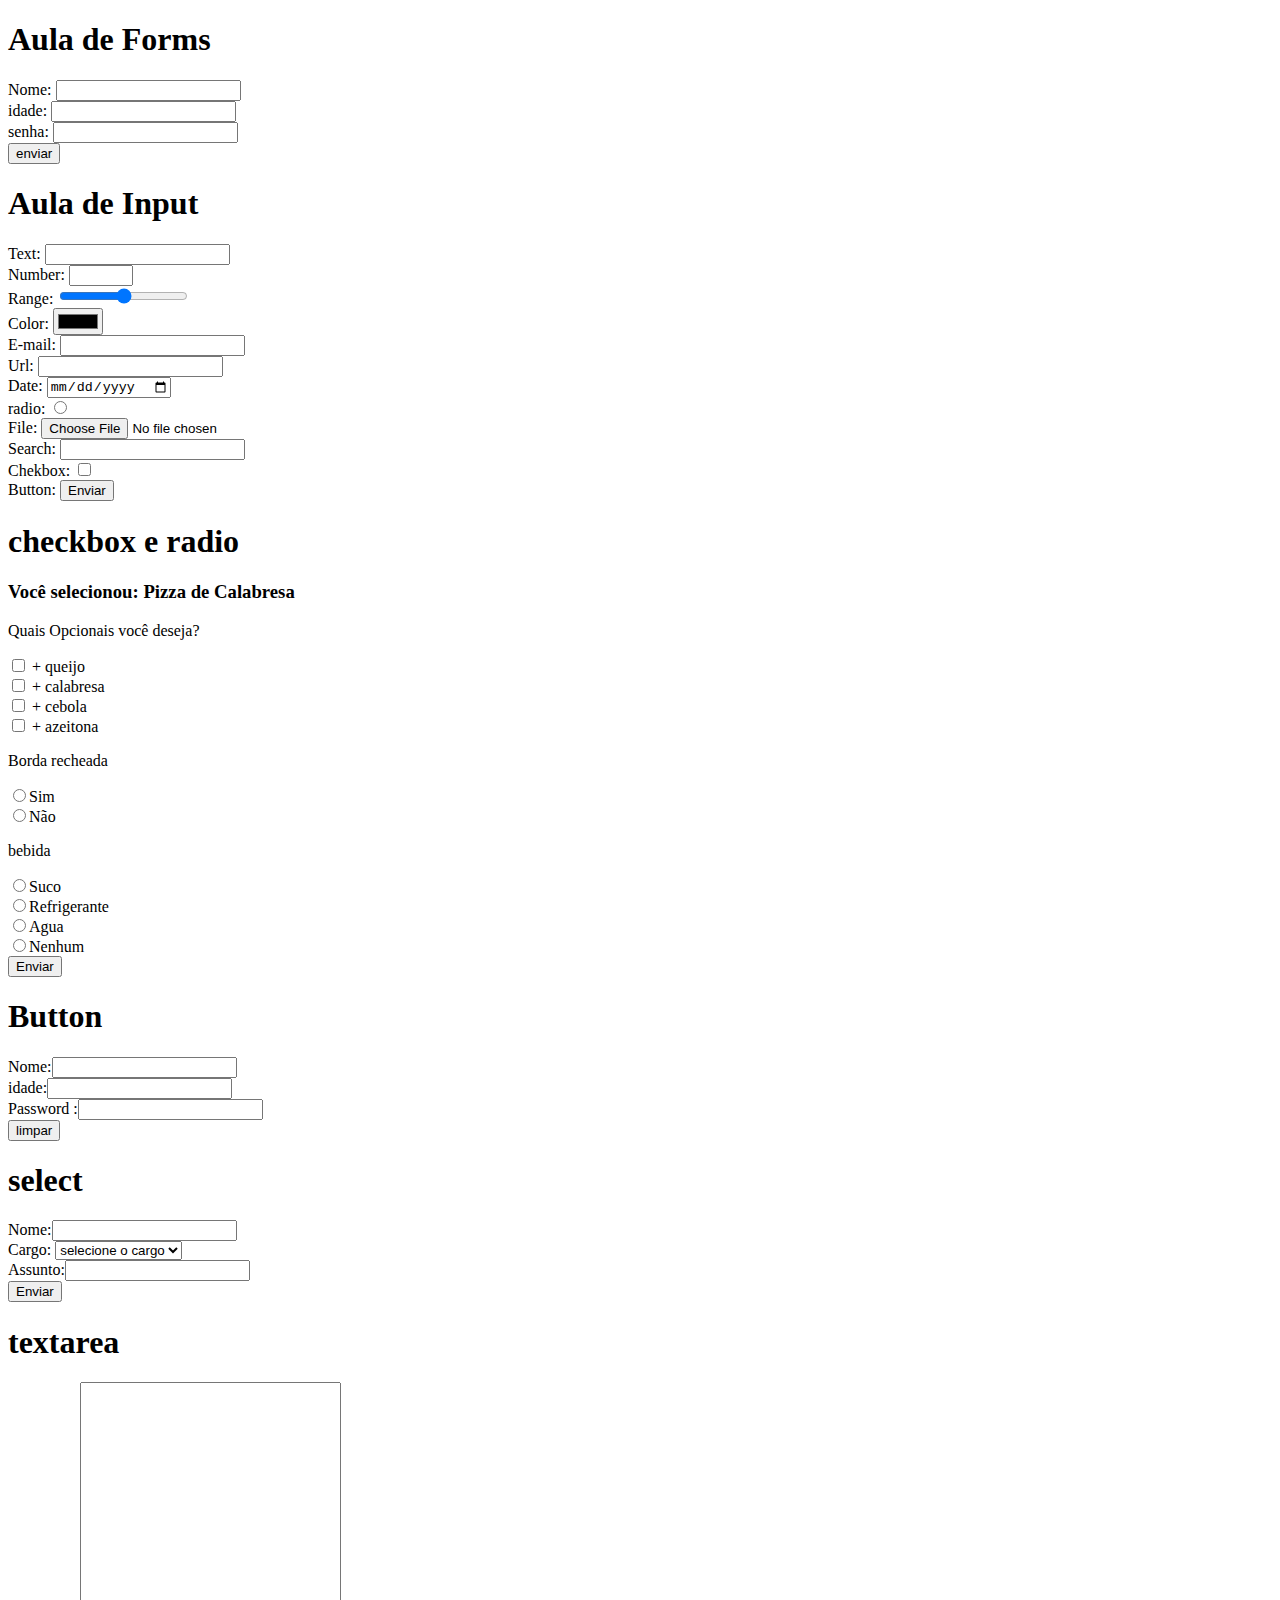
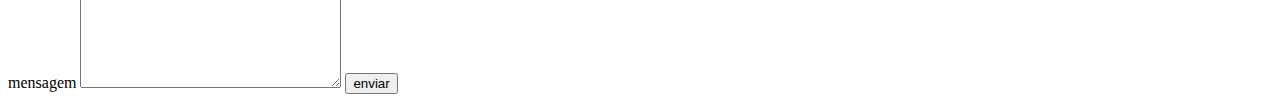
<file: index.html>
<!DOCTYPE html>
<html lang="en">
<head>
    <meta charset="UTF-8">
    <meta name="viewport" content="width=device-width, initial-scale=1.0">
    <title>Formulario de cadastro</title>
</head>
<body>
    <section class="Forms">
        <h1>Aula de Forms</h1>

        <form name="signup" onsubmit="alert('enviei o Formulario')" method="post" action="#">
            Nome: <input type="text" name="name" /><br>
            idade: <input type="number" name="age" /><br>
            senha: <input type="password" name="password" /><br>
            <button type="submit">enviar</button>
        </form>
    </section>
    
    <section class="input">
        <h1>Aula de Input</h1>

        <form>
            <label for="">Text: </label><input type="text" /><br>
            <label>Number: </label><input type="number" min="0" max="100" /><br>
            <label>Range: </label><input type="range" /><br> 
            <label>Color: </label><input type="color" /><br> 
            <label>E-mail: </label><input type="email" /><br> 
            <label>Url: </label><input type="url" /><br> 
            <label>Date: </label><input type="date" /><br> 
            <label>radio: </label><input type="radio" /><br> 
            <label>File: </label><input type="file" /><br> 
            <label>Search: </label><input type="search" /><br> 
            <label>Chekbox: </label><input type="checkbox" /><br> 
            <label>Button: </label><input type="button" value="Enviar" /><br> 
        </form>

    </section>

    <section class="radio">
        <h1>checkbox e radio</h1>

        <form method="get">
            <h3>Você selecionou: Pizza de Calabresa</h3>
            <p>Quais Opcionais você deseja?</p>
            <input type="checkbox" name="opcional[]" value="queijo"> + queijo <br>
            <input type="checkbox" name="opcional[]" value="calabresa"> + calabresa <br>
            <input type="checkbox" name="opcional[]" value="cebola"> + cebola <br>
            <input type="checkbox" name="opcional[]" value="azeitona"> + azeitona <br>
            
            <p>Borda recheada</p>
            <input type="radio" name="borda" value="sim">Sim <br>
            <input type="radio" name="borda" value="nao">Não <br>
            
            <p>bebida</p>
            <input type="radio" name="bebida" value="suco">Suco <br>
            <input type="radio" name="bebida" value="refrigerante">Refrigerante <br>
            <input type="radio" name="bebida" value="agua">Agua <br>
            <input type="radio" name="bebida" value="nenhum">Nenhum <br>

            <button type="submit">Enviar</button>
        </form>
    </section>

    <section class="button">
        <h1>Button</h1>

        <form method="get">
            <label>Nome:</label><input type="text" name=""><br>
            <label>idade:</label><input type="number" name="age"><br>
            <label>Password :</label><input type="password" name="password"><br>
            
            <button type="reset">limpar</button>
        </form>
    </section>

    <section class="select">
        <h1>select</h1>

        <form onsubmit="" method="get">
            <label>Nome:</label><input type="text" name="name"><br>
            <label>Cargo: </label>
            <select name="role">
                <option value="">selecione o cargo</option>
                <option value="administrativo">administrativo</option>
                <option value="gerente">gerente</option>
                <option value="">selecione o cargo</option>
                <option value="">selecione o cargo</option>
            </select><br>
            <label>Assunto:</label><input type="text" name="subject"><br>
            <button type="submit">Enviar</button>
        </form>
    </section>

    <section class="textarea">
        <h1>textarea</h1>

        <label>mensagem</label>
        <textarea rows="20" cols="30" name="" id=""></textarea>
        <button type="submit">enviar</button>
    </section>
</body>
</html>
</file>
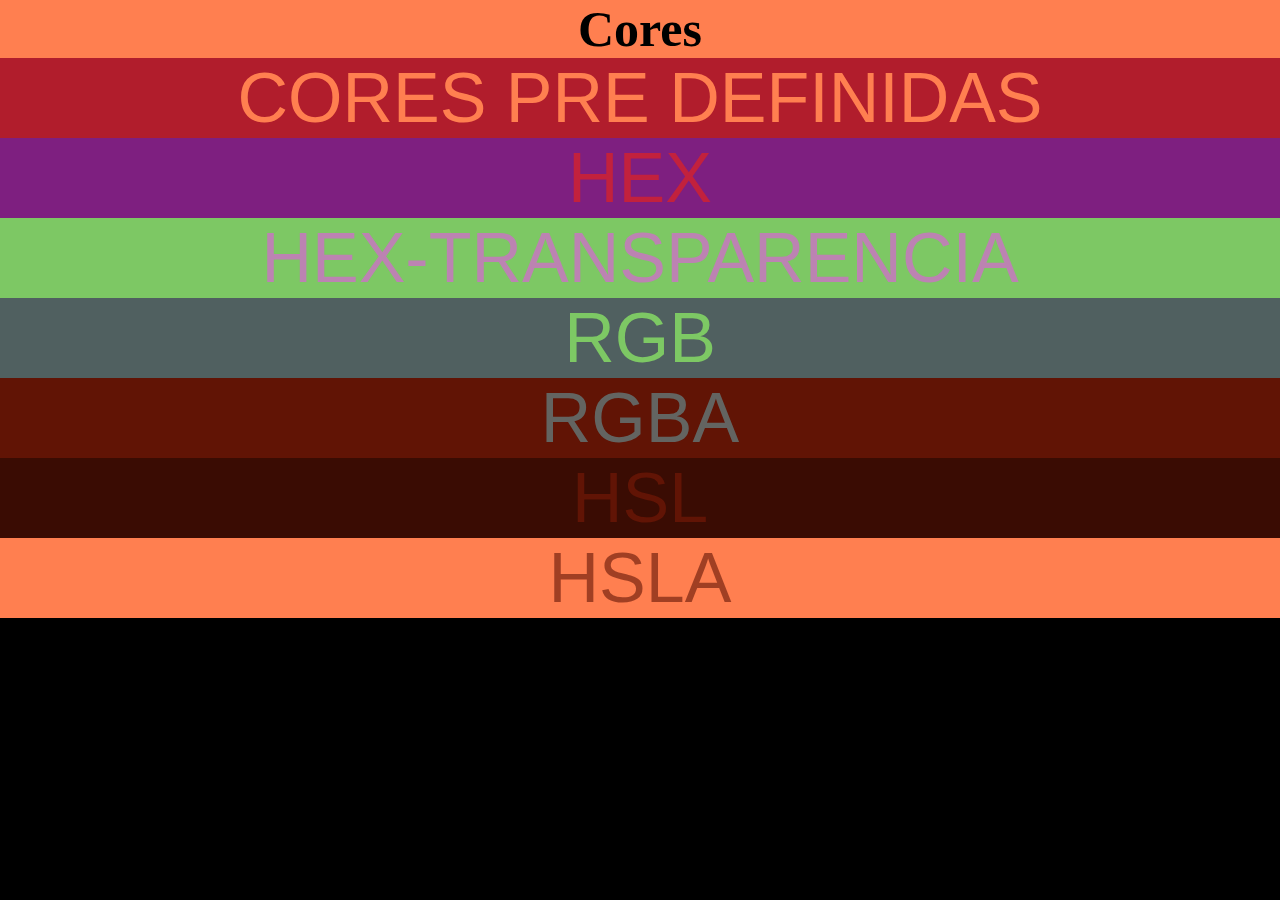
<file: Conceito-css/index.html>
<!DOCTYPE html>
<html lang="en">
<head>
    <meta charset="UTF-8">
    <meta name="viewport" content="width=device-width, initial-scale=1.0">
    <title>Document</title>
    <link rel="stylesheet" href="style.css">
</head>
<body>
    <h1>Cores</h1>
    <li id="cores">cores pre definidas</li>
    <li id="hex">Hex</li>
    <li id="hex-transparencia">hex-transparencia</li>
    <li id="rgb">Rgb</li>
    <li id="rgba">rgba</li>
    <li id="hsl">hsl</li>
    <li id="hsla">hsla</li>
</body>
</html>
</file>
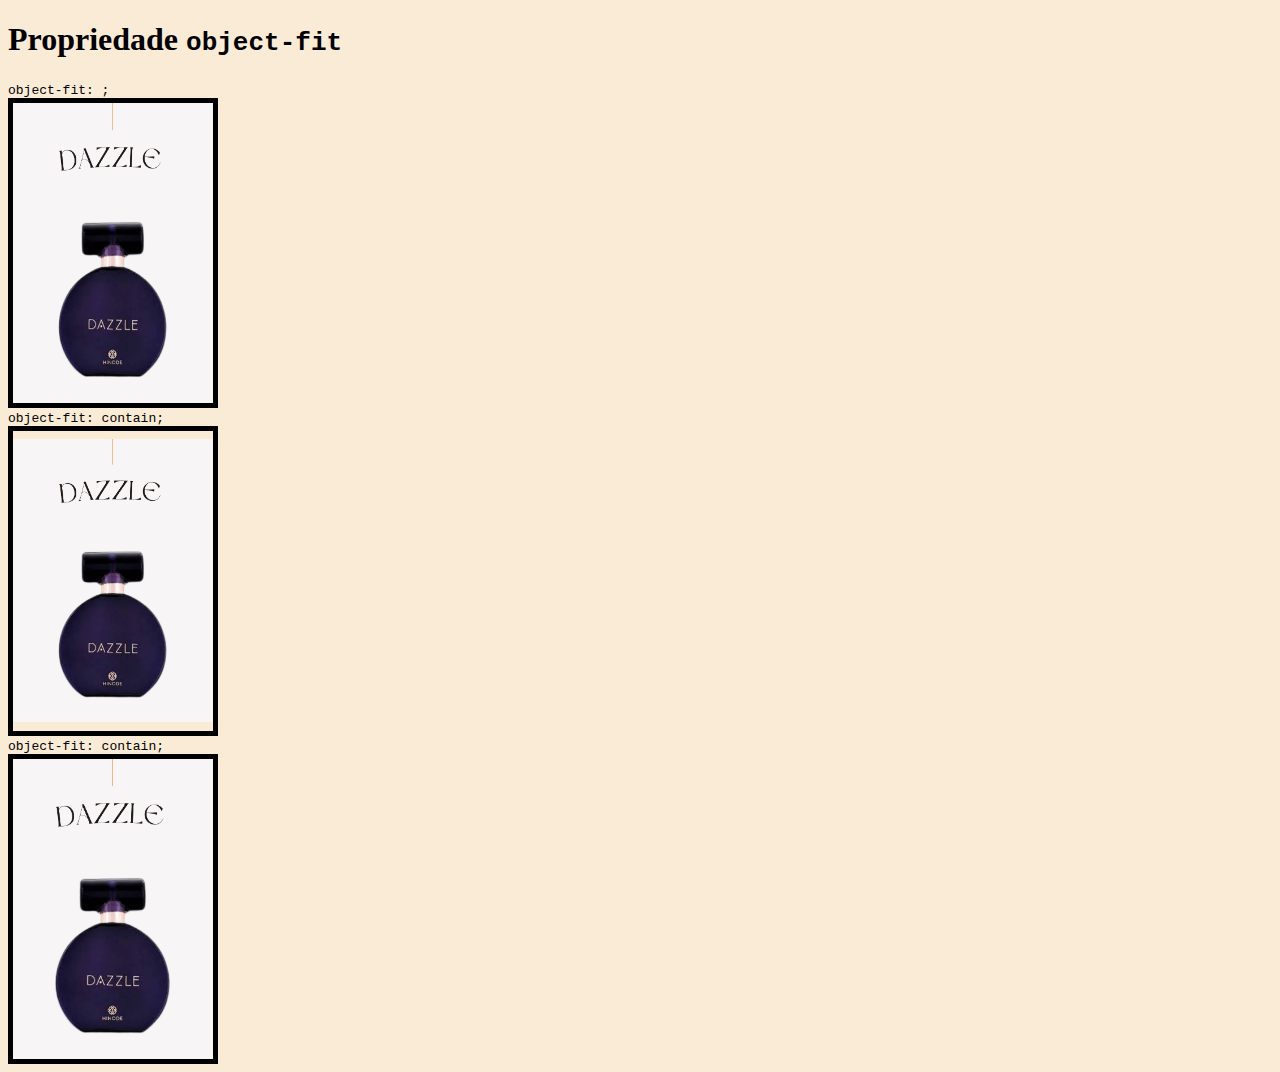
<file: estilizacoesBasicas/index.html>
<!DOCTYPE html>
<html lang="en">
<head>
    <meta charset="UTF-8">
    <meta name="viewport" content="width=device-width, initial-scale=1.0">
    <title>Document</title>
    <link rel="stylesheet" href="./style.css">
</head>
<body>
    <h1>Propriedade <code>object-fit</code></h1>

    <code>object-fit: ;</code>
    <div>
        <img src="./dazzle-fucsia.jpg" alt="">
    </div>

    <code>object-fit: contain;</code>
    <div>
        <img id="contain" src="./dazzle-fucsia.jpg" alt="">
    </div>
    
    <code>object-fit: contain;</code>
    <div>
        <img id="cover" src="./dazzle-fucsia.jpg" alt="">
    </div>
</body>
</html>
</file>
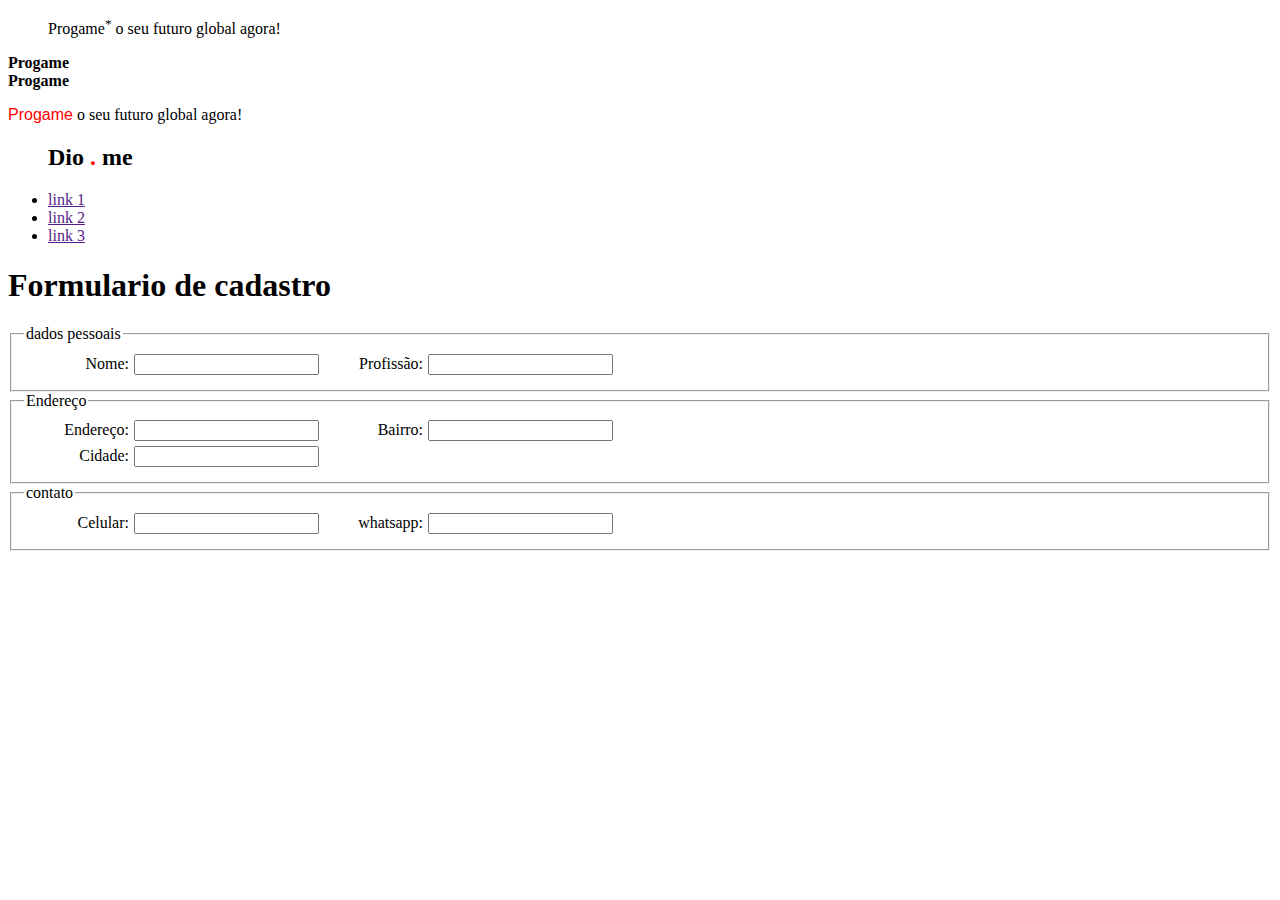
<file: formatação/index.html>
<!DOCTYPE html>
<html lang="en">

<head>
    <meta charset="UTF-8">
    <meta name="viewport" content="width=device-width, initial-scale=1.0">
    <title>Trilha front end</title>

    <style>
        .row {
            margin: 5px;
        }

        label {
            width: 100px;
            text-align: right;
            display: inline-block;
            padding-right: 5px;
        }
    </style>
</head>

<body>
    <blockquote>
        Progame<sup>*</sup> o seu futuro global agora!
    </blockquote>

    <b>Progame</b> <br>

    <strong>Progame</strong> <br>

    <p>
        <font color="red" face="Arial">Progame</font> o seu futuro global agora!
    </p>

    <div id="menu">
        <div class="links">
            <ul>
                <h2>
                    Dio<span>
                        <font color="red">.</font>
                    </span>me
                </h2>
                <li class="link"><a href="">link 1</a></li>
                <li class="link"><a href="">link 2</a></li>
                <li class="link"> <a href="">link 3</a></li>
            </ul>
        </div>
    </div>


    <form>
        <h1>Formulario de cadastro</h1>
        <fieldset>
            <legend>dados pessoais</legend>
            <div class="row">
                <label>Nome:</label><input type="text">
                <label>Profissão:</label><input type="text">
            </div>
        </fieldset>
        <fieldset>
            <legend>Endereço</legend>
            <div class="row">
                <label>Endereço:</label><input type="text">
                <label>Bairro:</label><input type="text">
            </div>
            <div class="row">
                <label>Cidade:</label><input type="text">
            </div>
        </fieldset>
        <fieldset>
            <legend>contato</legend>
            <div class="row">
                <label>Celular:</label><input type="text">
                <label>whatsapp:</label><input type="text">
            </fieldset>
        </div>
    </form>

    <iframe src="https://www.dio.me/" frameborder="0"></iframe>
</body>

</html>
</file>
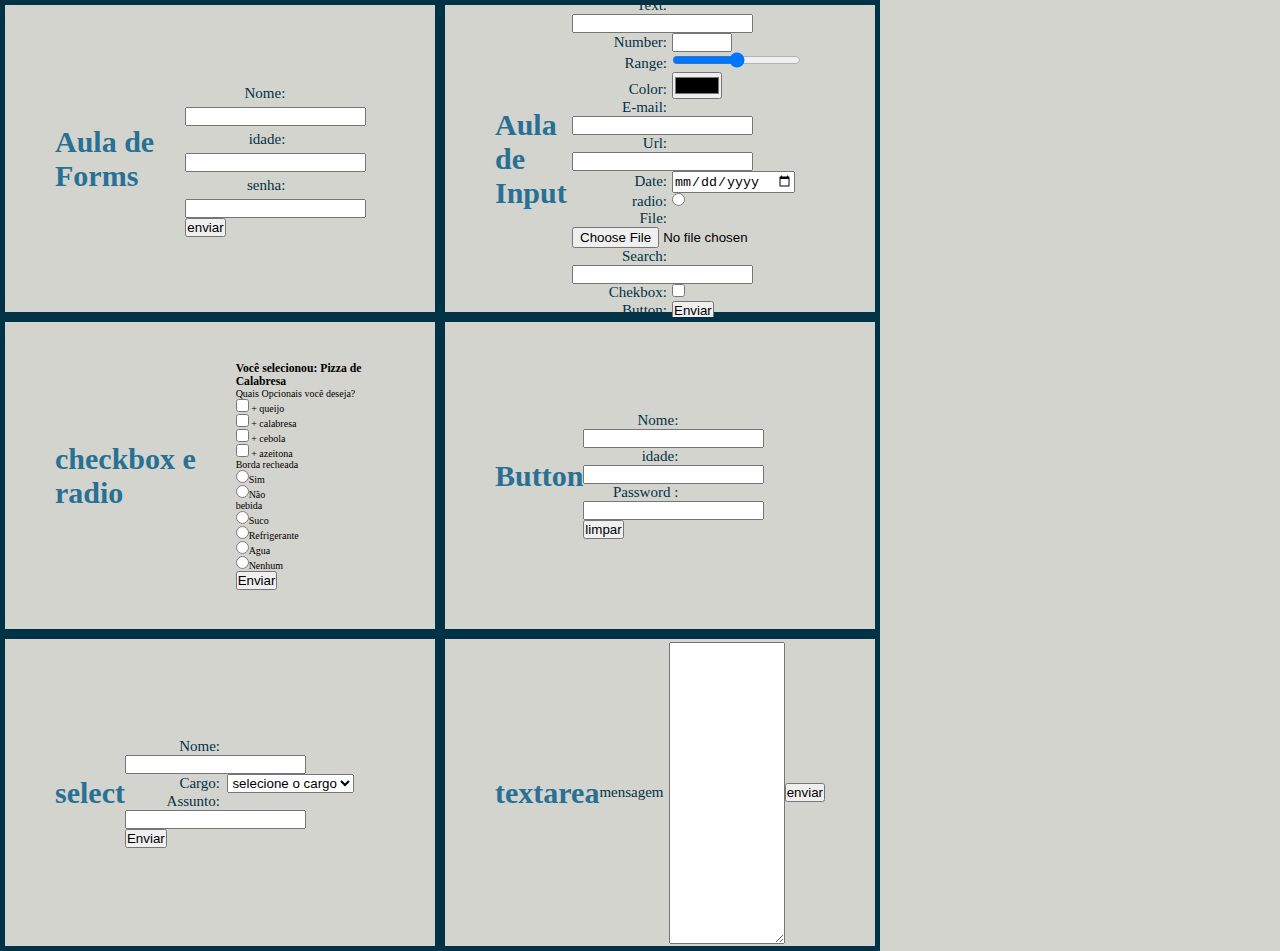
<file: forms/index.html>
<!DOCTYPE html>
<html lang="en">

<head>
    <meta charset="UTF-8">
    <meta name="viewport" content="width=device-width, initial-scale=1.0">
    <title>Formulario de cadastro</title>
    <link rel="stylesheet" href="./style.css">

    <!-- fonts -->
    <link rel="preconnect" href="https://fonts.googleapis.com">
    <link rel="preconnect" href="https://fonts.gstatic.com" crossorigin>
    <link
        href="https://fonts.googleapis.com/css2?family=Edu+AU+VIC+WA+NT+Guides:wght@400..700&family=Gowun+Batang:wght@400;700&display=swap"
        rel="stylesheet">
</head>

<body>
    <section class="Forms">
        <h1>Aula de Forms</h1>

        <form name="signup" onsubmit="alert('enviei o Formulario')" method="post" action="#">
            <label class="row">Nome:</label><input type="text" name="name" /><br>
            <label class="row">idade:</label><input type="number" name="age" /><br>
            <label class="row">senha:</label><input type="password" name="password" /><br>
            <button type="submit">enviar</button>
        </form>
    </section>

    <section class="input">
        <h1>Aula de Input</h1>

        <form>
            <label for="">Text: </label><input type="text" /><br>
            <label>Number: </label><input type="number" min="0" max="100" /><br>
            <label>Range: </label><input type="range" /><br>
            <label>Color: </label><input type="color" /><br>
            <label>E-mail: </label><input type="email" /><br>
            <label>Url: </label><input type="url" /><br>
            <label>Date: </label><input type="date" /><br>
            <label>radio: </label><input type="radio" /><br>
            <label>File: </label><input type="file" /><br>
            <label>Search: </label><input type="search" /><br>
            <label>Chekbox: </label><input type="checkbox" /><br>
            <label>Button: </label><input type="button" value="Enviar" /><br>
        </form>

    </section>

    <section class="radio">
        <h1>checkbox e radio</h1>

        <form method="get">
            <h3>Você selecionou: Pizza de Calabresa</h3>
            <p>Quais Opcionais você deseja?</p>
            <input type="checkbox" name="opcional[]" value="queijo"> + queijo <br>
            <input type="checkbox" name="opcional[]" value="calabresa"> + calabresa <br>
            <input type="checkbox" name="opcional[]" value="cebola"> + cebola <br>
            <input type="checkbox" name="opcional[]" value="azeitona"> + azeitona <br>

            <p>Borda recheada</p>
            <input type="radio" name="borda" value="sim">Sim <br>
            <input type="radio" name="borda" value="nao">Não <br>

            <p>bebida</p>
            <input type="radio" name="bebida" value="suco">Suco <br>
            <input type="radio" name="bebida" value="refrigerante">Refrigerante <br>
            <input type="radio" name="bebida" value="agua">Agua <br>
            <input type="radio" name="bebida" value="nenhum">Nenhum <br>

            <button type="submit">Enviar</button>
        </form>
    </section>

    <section class="button">
        <h1>Button</h1>

        <form method="get">
            <label>Nome:</label><input type="text" name=""><br>
            <label>idade:</label><input type="number" name="age"><br>
            <label>Password :</label><input type="password" name="password"><br>

            <button type="reset">limpar</button>
        </form>
    </section>

    <section class="select">
        <h1>select</h1>

        <form onsubmit="" method="get">
            <label>Nome:</label><input type="text" name="name"><br>
            <label>Cargo: </label>
            <select name="role">
                <option value="">selecione o cargo</option>
                <option value="administrativo">administrativo</option>
                <option value="gerente">gerente</option>
                <option value="">selecione o cargo</option>
                <option value="">selecione o cargo</option>
            </select><br>
            <label>Assunto:</label><input type="text" name="subject"><br>
            <button type="submit">Enviar</button>
        </form>
    </section>

    <section class="textarea">
        <h1>textarea</h1>

        <label>mensagem</label>
        <textarea rows="20" cols="30" name="" id=""></textarea>
        <button type="submit">enviar</button>
    </section>
</body>

</html>
</file>
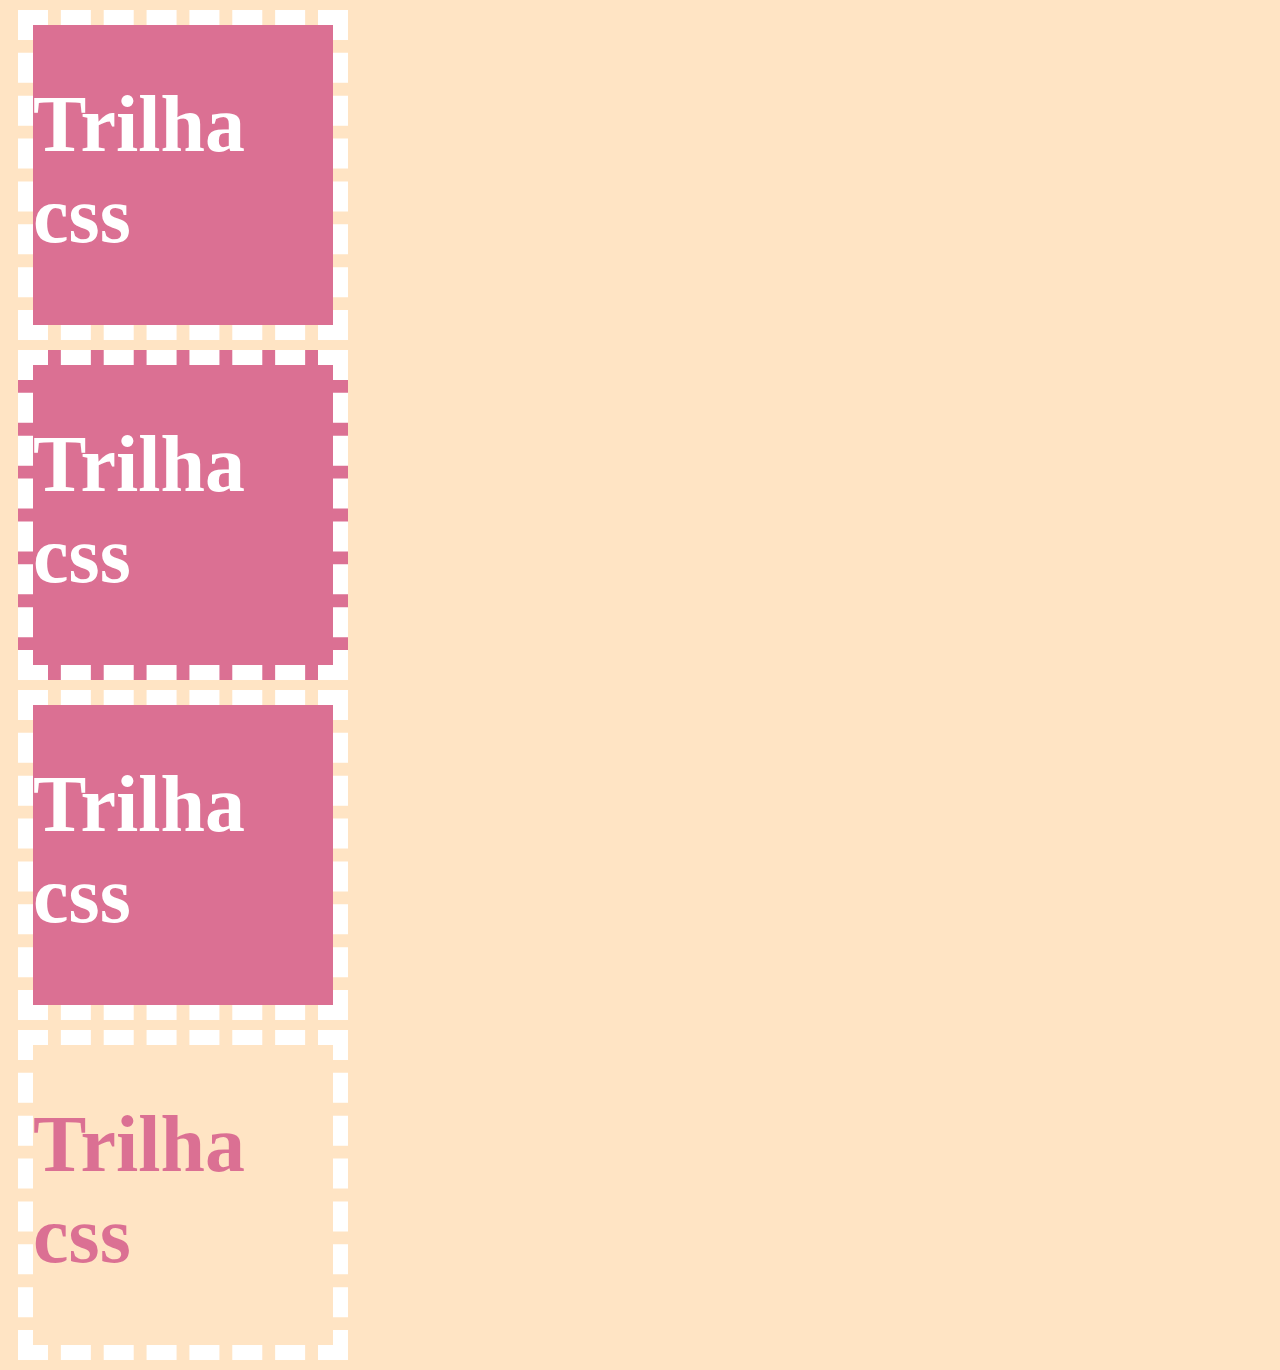
<file: estilizacoesBasicas/backgroundClip.html>
<!DOCTYPE html>
<html lang="en">
<head>
    <meta charset="UTF-8">
    <meta name="viewport" content="width=device-width, initial-scale=1.0">
    <title>Document</title>
    <style>
        body {
            background-color: bisque;
        }
        div{
            margin: 10px;
            background-color: palevioletred;
            width: 300px;
            height: 300px;
            border: 15px dashed white;
            font-size: 40px;
            font-weight: 900;
            color: white;
        }
        #padding-box {
            background-clip: padding-box;
        }
        #border-box {
            background-clip: border-box;
        }
        #content-box {
            background-clip: content-box;
        }
        #text {
            /* -webkit-background-clip: text; */
            color: transparent;
            background-clip: text;
        }
    </style>
</head>
<body>
    <div id="padding-box">
        <h1>Trilha css</h1>
    </div>
    <div id="border-box">
        <h1>Trilha css</h1>
    </div>
    <div id="content-box">
        <h1>Trilha css</h1>
    </div>
    <div id="text">
        <h1>Trilha css</h1>
    </div>
</body>
</html>
</file>
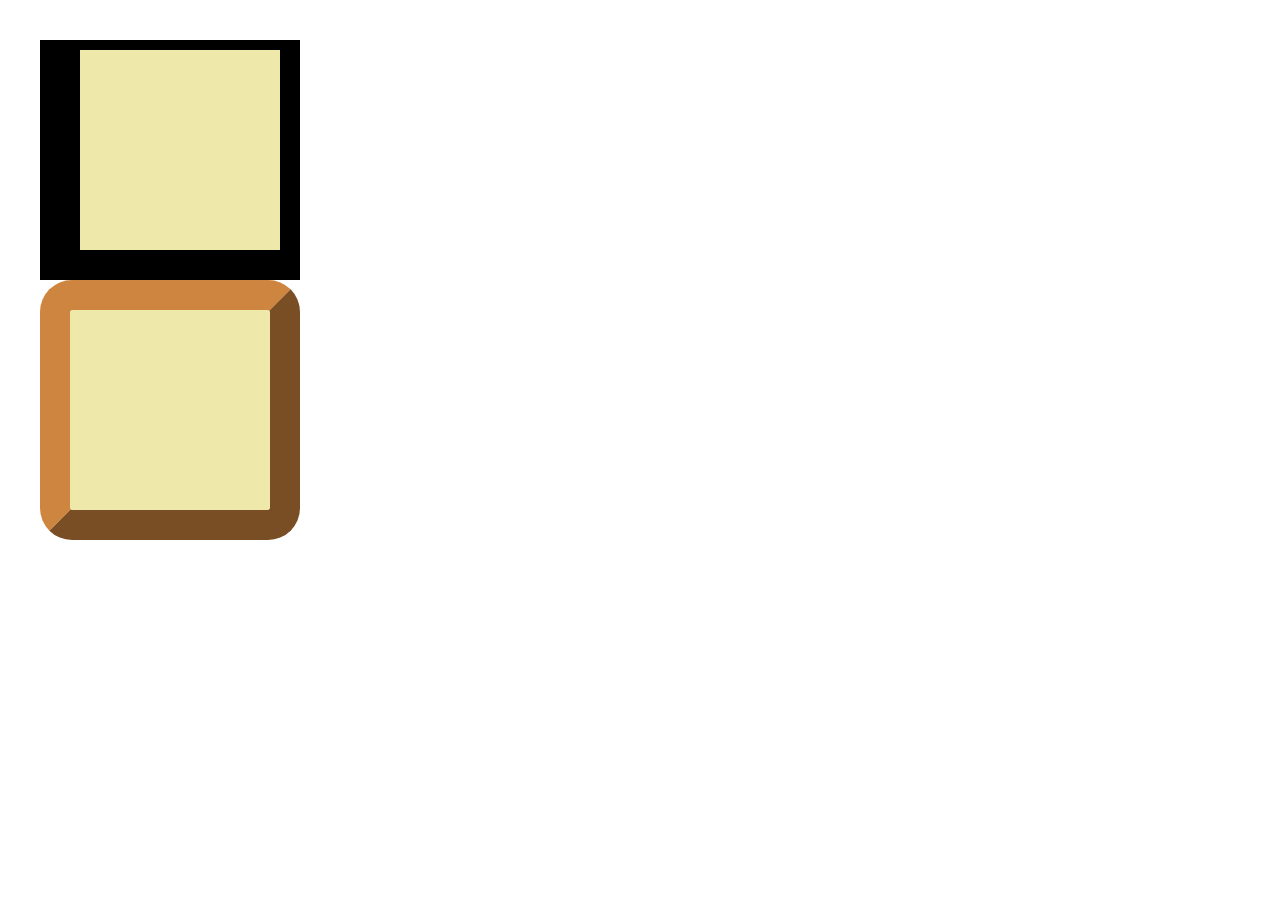
<file: estilizacoesBasicas/borda.html>
<!DOCTYPE html>
<html lang="en">
<head>
    <meta charset="UTF-8">
    <meta name="viewport" content="width=device-width, initial-scale=1.0">
    <title>Document</title>
    <style>
        body {
            margin: 40px
        }
        .exemplo {
            background-color: palegoldenrod;
            width: 200px;
            height: 200px;
            border-style: solid;
            border-width: 10px 20px 30px 40px;
        }
        .exemplo.estilo {
            border: 30px outset peru;
            border-radius: 2rem;
        }
    </style>
</head>
<body>
    <div class="exemplo">
    </div>
    <div class=" exemplo estilo">
    </div>
</body>
</html>
</file>
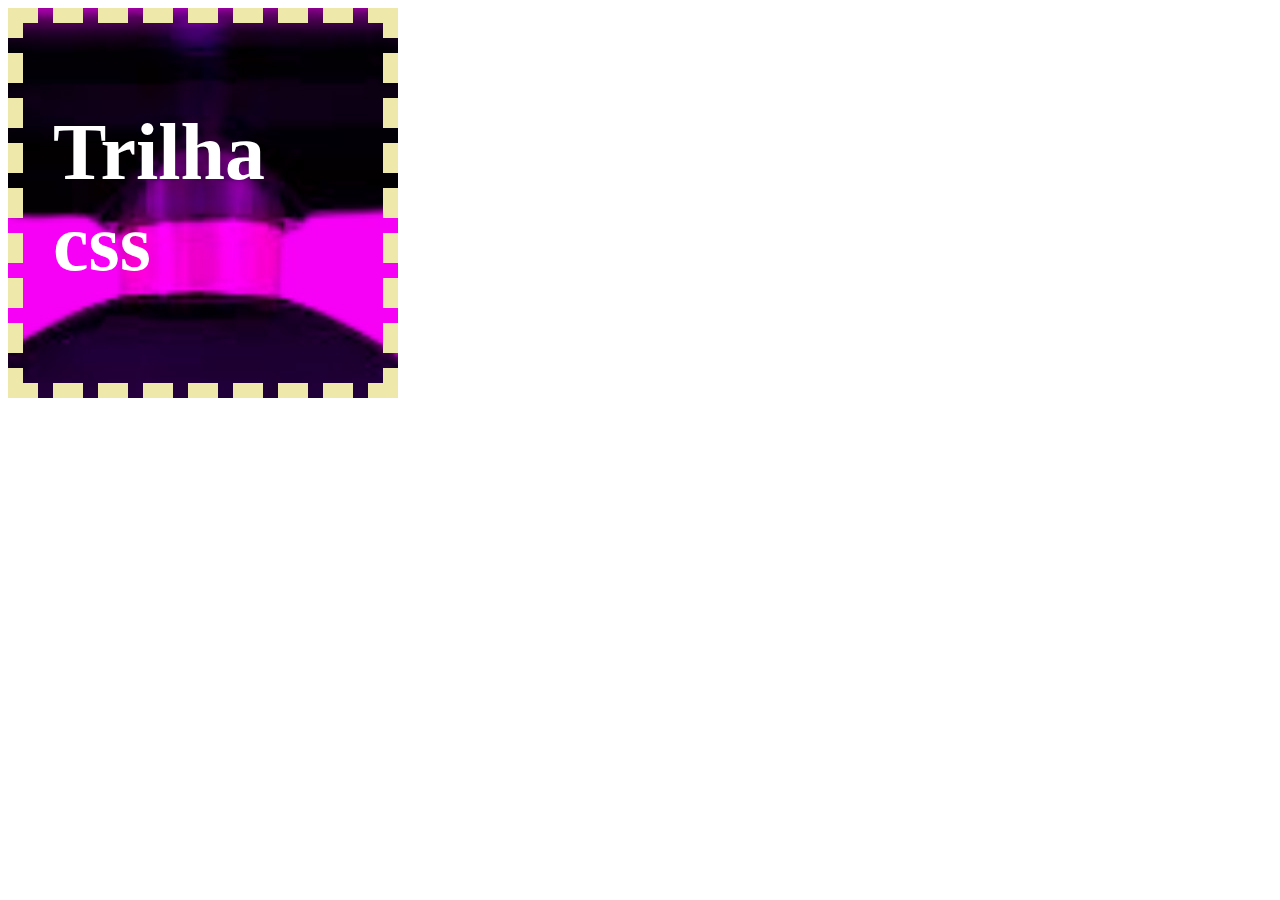
<file: estilizacoesBasicas/mesclagem.html>
<!DOCTYPE html>
<html lang="en">
<head>
    <meta charset="UTF-8">
    <meta name="viewport" content="width=device-width, initial-scale=1.0">
    <title>Document</title>
    <style>
        #exemplo {
            width: 300px;
            height: 300px;
            border: 15px dashed palegoldenrod;
            color: white;
            padding: 30px;
            font-size: 40px;
            font-weight: 900;
            background-color: purple;
            background-image: url('./dazzle-fucsia.jpg');
            background-position: center;
            background-blend-mode: overlay;
        }
    </style>
</head>
<body>
    <div id="exemplo">
        <h1>Trilha css</h1>
    </div>
</body>
</html>
</file>
<file: Conceito-css/style.css>
* {
    margin: 0;
    padding: 0;
    box-sizing: border-box;
}
body {
    background-color: black;
}
h1 {
    text-align: center;
    font-size: 50px;
    background-color: coral;
}
li {
    font-size: 70px;
    text-align: center;
    font-family: 'Trebuchet MS', 'Lucida Sans Unicode', 'Lucida Grande', 'Lucida Sans', Arial, sans-serif;
    text-transform: uppercase;
}

#cores {
    color: coral;
    background-color: #c23d;
}

#hex {
    color: #c23d;
    background-color: #fc3dff80;
}

#hex-transparencia {
    color: #fc3dff80;
    background-color: rgb(125, 200, 100);
}

#rgb {
    color: rgb(125, 200, 100);
    background-color: rgb(100, 120, 120, .8);
}

#rgba {
    color: rgb(100, 120, 120, .8);
    background-color: hsl(10, 90%, 20%);
}

#hsl {
    color: hsl(10, 90%, 20%);
    background-color: hsl(10, 90%, 20%, .6);
}

#hsla {
    color: hsl(10, 90%, 20%, .6);
    background-color: coral;
}
</file>
<file: estilizacoesBasicas/style.css>
body {
    background-color: antiquewhite;
}

div {
    width: 200px;
    height: 300px;
    border: 5px solid black;
}

img {
    width: 100%;
    height: 100%;
}

#contain {
    object-fit: contain;
    object-position: center;
}
#cover {
    object-fit: cover;
    object-fit: rigth top;
}
</file>
<file: forms/style.css>
* {
    margin: 0;
    padding: 0;
    box-sizing: border-box;
}

:root {
    font-size: 62.5%;
}

body {
    background-color: #D4D4CE;
    display: flex;
    flex-wrap: wrap;
}

section {
    display: flex;
    width: 44rem;
    height: 31.7rem;
    padding: 5rem;
    flex-wrap: nowrap;
    border: 5px solid #023246;
    justify-content: center;
    align-items: center;
}

h1 {
    color: #287094;
    font-size: 3rem;
    font-family: "Edu Australia VIC WA NT Hand Guides";
}

.Forms {
    display: flex;
    justify-content: center;
    align-items: center;
}
.row {
    margin: 5px;
}

label {
    width: 100px;
    text-align: right;
    display: inline-block;
    padding-right: 5px;
    font-size: 1.5rem;
    color: #023246;
}
.input {}

.radio {}

.button {}

.select {}

.textarea {}
</file>
